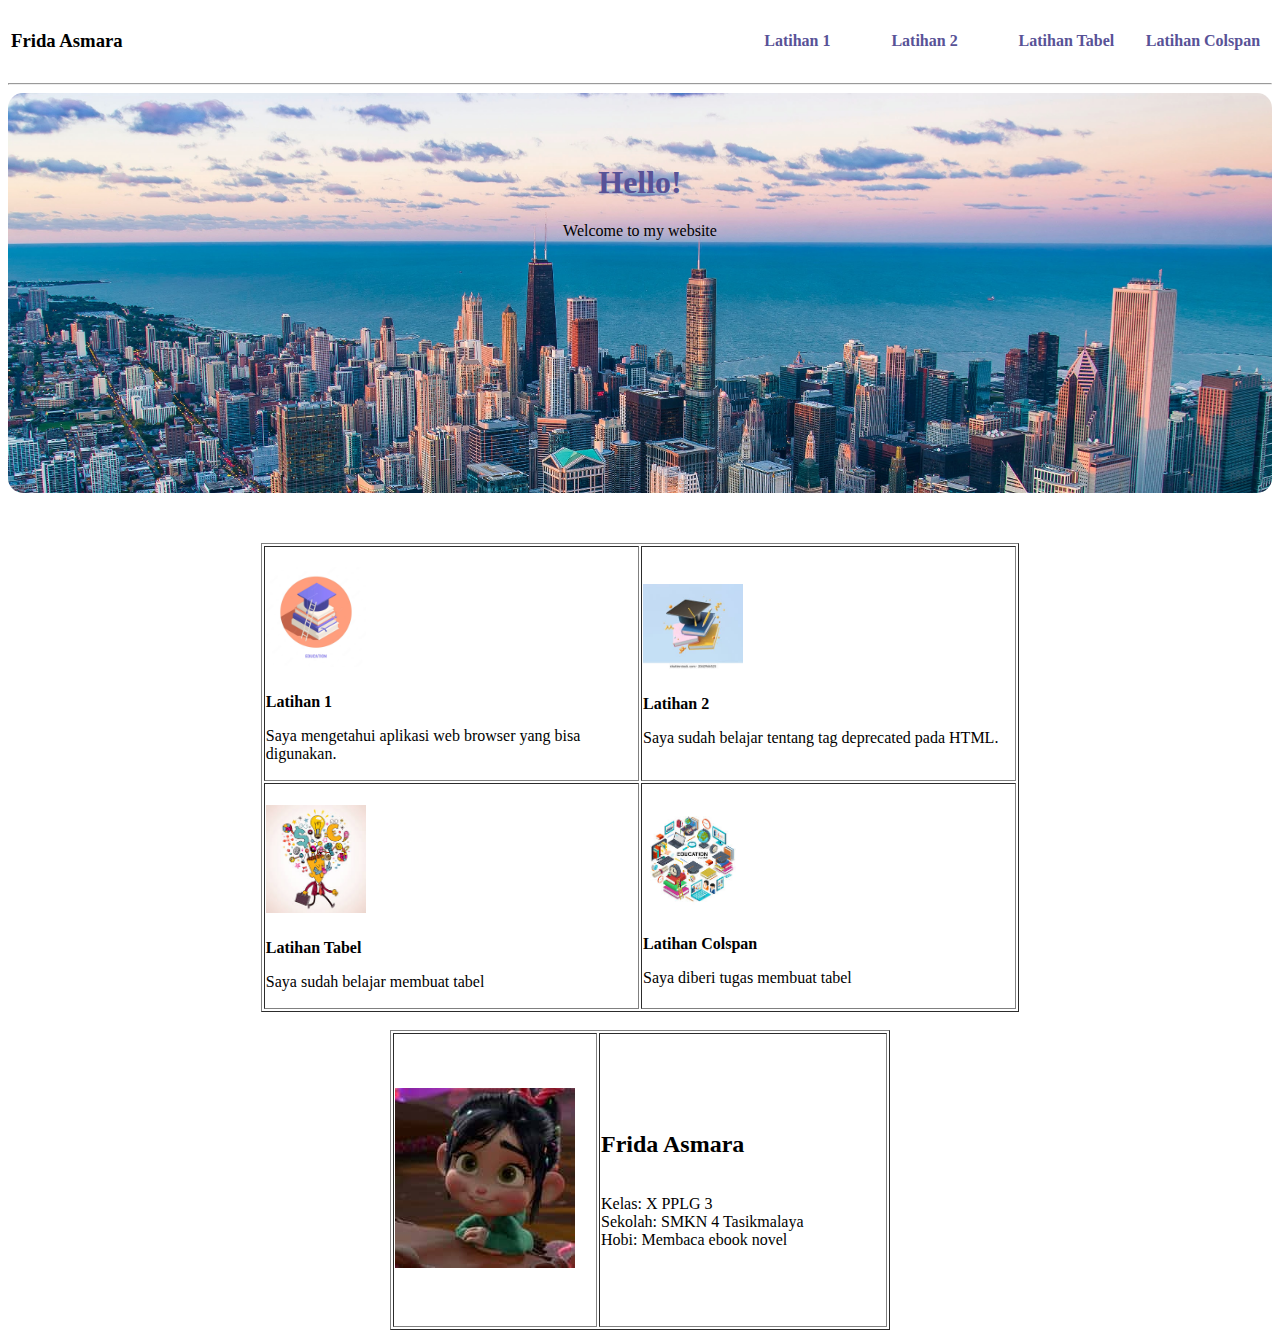
<file: Frida Asmara/index.html>
<!DOCTYPE html>
<html lang="en">

<head>
    <meta charset="UTF-8">
    <meta http-equiv="X-UA-Compatible" content="IE=edge">
    <meta name="viewport" content="width=device-width, initial-scale=1.0">
    <title>Tugas 1</title>
    <link rel="stylesheet" href="css/style.css">

</head>

<body>

    <!-- Navbar-->
    <table style="width:100%">
        <tr>
            <td width="60%">
                <h3>Frida Asmara</h3>
            </td>
            <td width="10%"> <a href="Latihan1.html">
                    <h4>Latihan 1</h4>
                </a></td>
            <td width="10%"> <a href="Latihan2.html">
                    <h4>Latihan 2</h4>
                </a></td>
            <td width="10%"> <a href="Latihan3.html">
                    <h4>Latihan Tabel</h4>
                </a></td>
            <td width="10%"> <a href="index.html">
                    <h4>Latihan Colspan</h4>
                </a></td>
        </tr>
    </table>
    <hr>
    <!-- end Navbar-->

    <!-- headline -->
    <div class="headline">
        <h1 style="color: rgb(88, 82, 151)"> Hello! </h1>
        <p>Welcome to my website</p>
    </div>


    <!-- table -->
    <div align="center">
        <table border="1" width="60%">
            <tr rowspan="2">
                <td width="500">
                    <h2><img src="image/iconlatihan1.jpg" width="100"></h2>
                    <b>Latihan 1</b>
                    <p>Saya mengetahui aplikasi web browser yang bisa digunakan.</p>
                </td>
                <td width="500">
                    <h2><img src="image/iconlatihan2.jpg" width="100"></h2>
                    <b>Latihan 2</b>
                    <p>Saya sudah belajar tentang tag deprecated pada HTML.</p>
                </td>
            </tr>
            <tr rowspan="2">
                <td width="500">
                    <h2><img src="image/iconlatihantabel.jpg" width="100"></h2>
                    <b>Latihan Tabel</b>
                    <p> Saya sudah belajar membuat tabel</p>
                </td>
                <td width="500">
                    <h2><img src="image/iconlatihancolspan.jpg" width="100"></h2>
                    <b>Latihan Colspan</b>
                    <p>Saya diberi tugas membuat tabel</p>
                </td>
            </tr>
        </table>
    </div>
    <br>

    <!-- biodata -->
    <div align="center">
        <table border="1" width="500" height="300">
            <td width="200"><img src="image/fotobiodata.jpg"></td>
            <td>
                <h2>Frida Asmara</h2><br>
                Kelas: X PPLG 3<br>
                Sekolah: SMKN 4 Tasikmalaya<br>
                Hobi: Membaca ebook novel<br>
            </td>
        </table>
    </div>

</body>

</html>
</file>
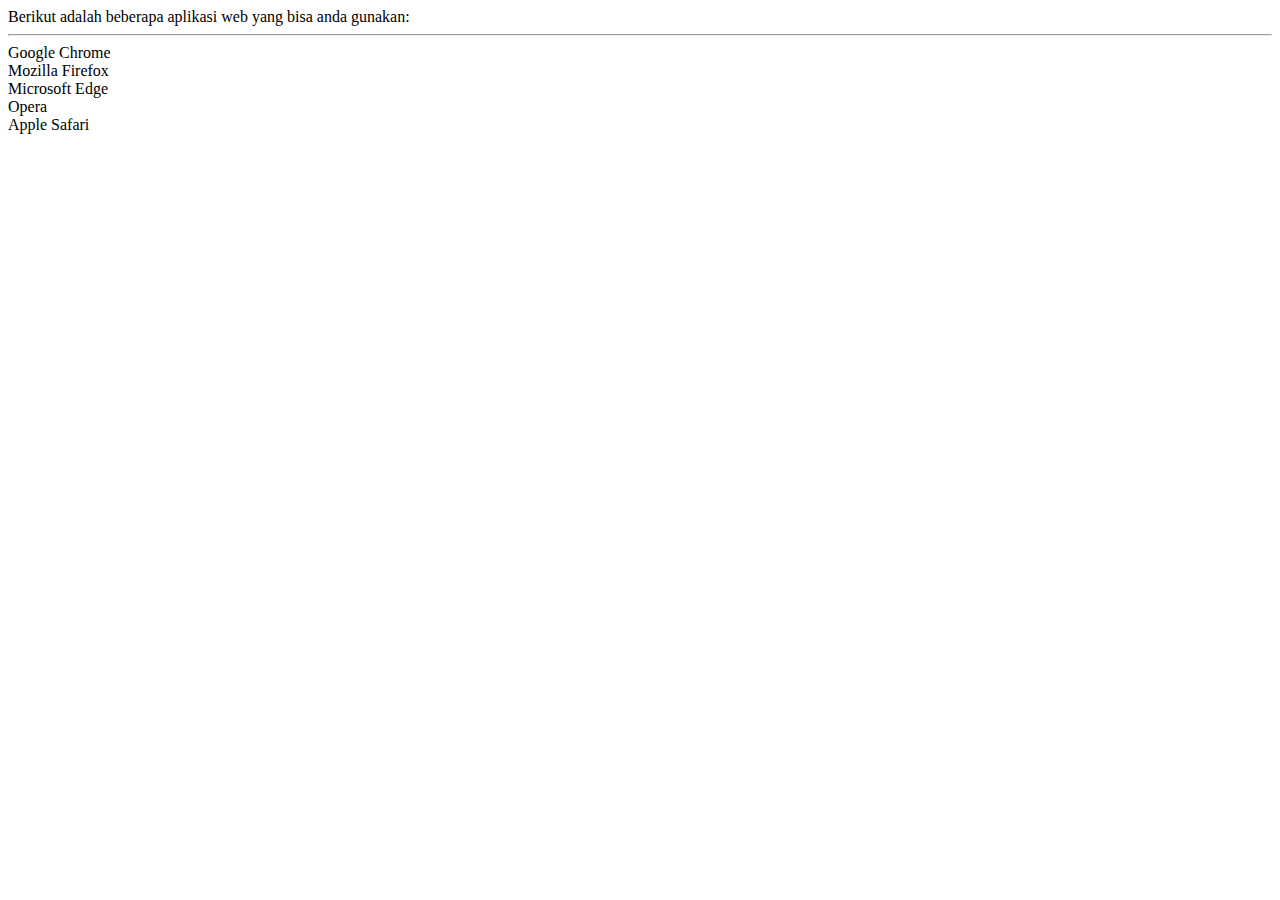
<file: Frida Asmara/latihan1.html>
<!DOCTYPE html>
<html lang="en">
<head>
    <meta charset="UTF-8">
    <meta http-equiv="X-UA-Compatible" content="IE=edge">
    <meta name="viewport" content="width=device-width, initial-scale=1.0">
    <title>Document</title>
</head>
<body>
    Berikut adalah beberapa aplikasi web yang bisa anda gunakan: <br>
    <hr>
    Google Chrome <br>
    Mozilla Firefox <br>
    Microsoft Edge <br>
    Opera <br>
    Apple Safari <br>
</body>
</html>
</file>
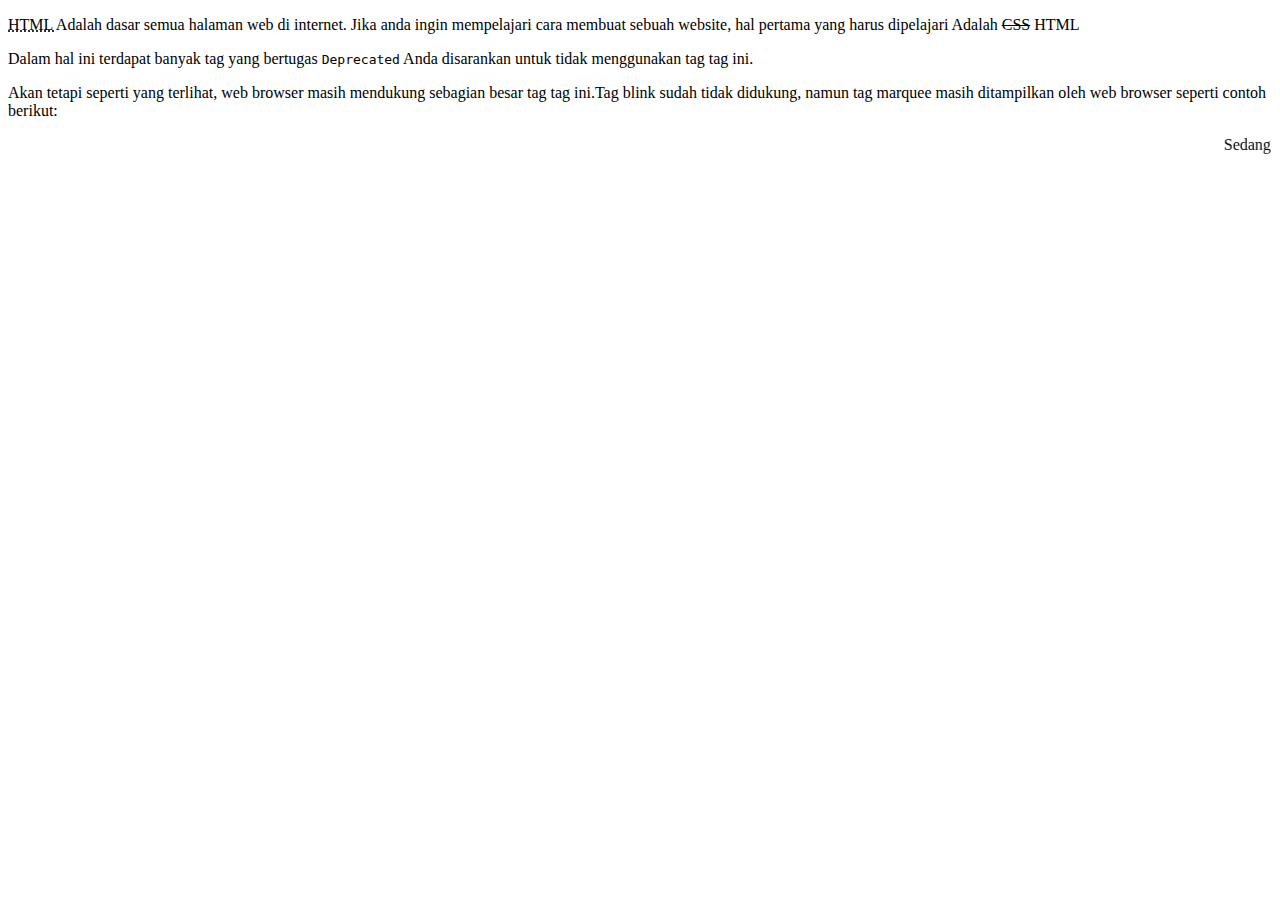
<file: Frida Asmara/latihan2.html>
<!DOCTYPE html>
<html lang="en">
<head>
    <meta charset="UTF-8">
    <meta http-equiv="X-UA-Compatible" content="IE=edge">
    <meta name="viewport" content="width=device-width, initial-scale=1.0">
    <title>Tag Depricated pada HTML</title>
</head>
<body>
    <p>
        <acronym title="Hyper Text Markup Language">
            HTML
        </acronym>
        Adalah dasar semua halaman web di internet. Jika anda ingin mempelajari cara membuat sebuah website, hal pertama yang harus dipelajari Adalah
        <strike>CSS</strike> HTML
    </p>
    <p>
        Dalam hal ini terdapat banyak tag yang bertugas <tt>Deprecated</tt>
        Anda disarankan untuk tidak menggunakan tag tag ini.
    </p>
    <p>
        Akan tetapi seperti yang terlihat, web browser masih mendukung sebagian 
        besar tag tag ini.<blink>Tag blink</blink> sudah tidak didukung, namun 
        tag marquee masih ditampilkan oleh web browser seperti contoh berikut:
    </p>
    <marquee>Sedang serius belajar HTML</marquee>
</body>
</html>
</file>
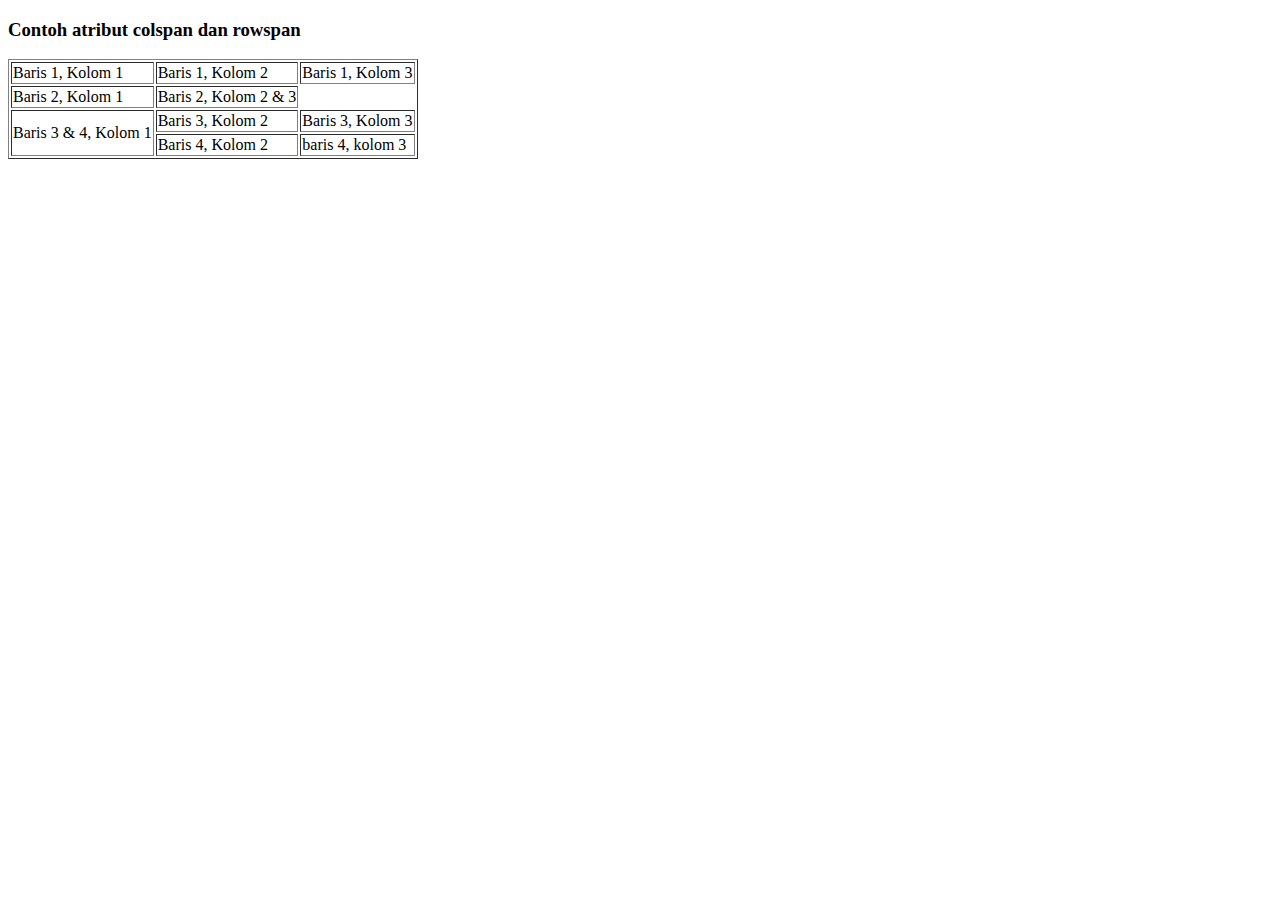
<file: Frida Asmara/latihan3.html>
<!DOCTYPE html>
<html lang="en">
<head>
    <meta charset="UTF-8">
    <meta http-equiv="X-UA-Compatible" content="IE=edge">
    <meta name="viewport" content="width=device-width, initial-scale=1.0">
    <title>Membuat tabel</title>
</head>
<body>
    <h3>Contoh atribut colspan dan rowspan</h3>
    <table border="1">
        <tr>
            <td>Baris 1, Kolom 1</td>
            <td>Baris 1, Kolom 2</td>
            <td>Baris 1, Kolom 3</td>
        </tr>
        <tr>
            <td>Baris 2, Kolom 1</td>
            <td cosplan="2">Baris 2, Kolom 2 & 3</td>
        </tr>
        <tr>
            <td rowspan="2"> Baris 3 & 4, Kolom 1</td>
            <td>Baris 3, Kolom 2</td>
            <td>Baris 3, Kolom 3</td>
        </tr>
        <tr>
            <td>Baris 4, Kolom 2</td>
            <td>baris 4, kolom 3</td>
        </tr>
    </table>
</body>
</html>
</file>
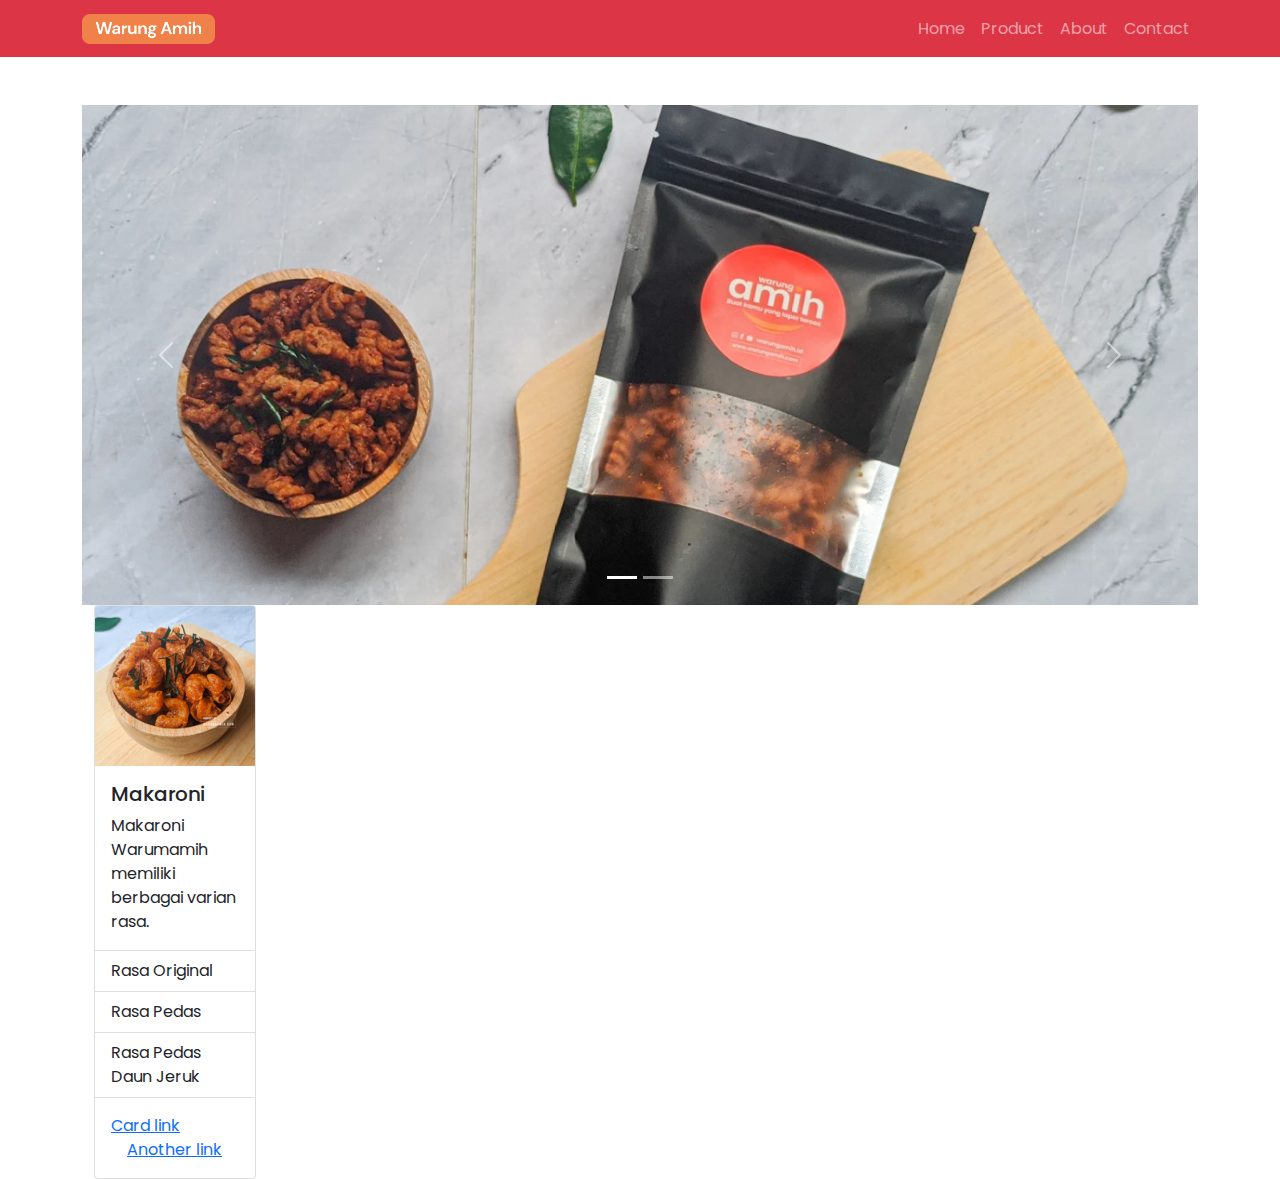
<file: Frida Asmara/warungamih/pages/homepage.html>
<!DOCTYPE html>
<html lang="en">

<head>
    <meta charset="UTF-8">
    <meta http-equiv="X-UA-Compatible" content="IE=edge">
    <meta name="viewport" content="width=device-width, initial-scale=1.0">
    <title>Web Project</title>
    <link rel="stylesheet" href="../assets/css/bootstrap.min.css">
    <link rel="stylesheet" href="../assets/css/style.css">
</head>

<body>

    <!-- navbar -->
    <nav class="navbar navbar-expand-lg navbar-dark bg-danger">
        <div class="container">
            <a class="navbar-brand" href="#">
                <img src="../assets/img/logo.png" alt="" width="100%" height="30" class="d-inline-block align-text-top">
            </a>

            <button class="navbar-toggler" type="button" data-toggle="collapse" data-target="#navbarNavDropdown"
                aria-controls="navbarNavDropdown" aria-expanded="false" aria-label="Toggle navigation">
                <span class="navbar-toggler-icon"></span>
            </button>
            <div class="collapse navbar-collapse" id="navbarNavDropdown">
                <ul class="navbar-nav ms-auto">
                    <li class="nav-item active">
                        <a class="nav-link" href="#">Home</a>
                    </li>
                    <li class="nav-item">
                        <a class="nav-link" href="#">Product</a>
                    </li>
                    <li class="nav-item">
                        <a class="nav-link" href="#">About</a>
                    </li>
                    <li class="nav-item">
                        <a class="nav-link" href="#">Contact</a>
                    </li>

                </ul>
            </div>
    </nav>
    <!-- end navbar-->

    <!-- Carousel -->
    <div class="container">

        <div id="carouselExampleIndicators" class="carousel slide mt-5" data-bs-ride="carousel">
            <div class="carousel-indicators">
                <button type="button" data-bs-target="#carouselExampleIndicators" data-bs-slide-to="0" class="active"
                    aria-current="true" aria-label="Slide 1"></button>
                <button type="button" data-bs-target="#carouselExampleIndicators" data-bs-slide-to="1"
                    aria-label="Slide 2"></button>
            </div>
            <div class="carousel-inner">
                <div class="carousel-item active carousel-gambar">
                    <img src="../assets/img/carousel-1.webp" class="d-block img-fluid gambar" alt="...">
                </div>
                <div class="carousel-item carousel-gambar">
                    <img src="../assets/img/carousel-2.webp" class="d-block img-fluid gambar" alt="...">
                </div>
                <button class="carousel-control-prev" type="button" data-bs-target="#carouselExampleIndicators"
                    data-bs-slide="prev">
                    <span class="carousel-control-prev-icon" aria-hidden="true"></span>
                    <span class="visually-hidden">Previous</span>
                </button>
                <button class="carousel-control-next" type="button" data-bs-target="#carouselExampleIndicators"
                    data-bs-slide="next">
                    <span class="carousel-control-next-icon" aria-hidden="true"></span>
                    <span class="visually-hidden">Next</span>
                </button>
            </div>
        </div>
        <!-- end carousel-->

        <!-- product -->
    <div class="container">
        <div class="row">
            <div class="col-lg-2 col-mg-2 col-sm-4 col-6">
            <div class="card">
                <img src="../assets/img/produk1.png" class="card-img-top" alt="...">
                <div class="card-body">
                  <h5 class="card-title">Makaroni</h5>
                  <p class="card-text">Makaroni Warumamih memiliki berbagai varian rasa.</p>
                </div>
                <ul class="list-group list-group-flush">
                  <li class="list-group-item">Rasa Original</li>
                  <li class="list-group-item">Rasa Pedas</li>
                  <li class="list-group-item">Rasa Pedas Daun Jeruk</li>
                </ul>
                <div class="card-body">
                  <a href="#" class="card-link">Card link</a>
                  <a href="#" class="card-link">Another link</a>
                </div>
                </div>
              </div>
</div>
</div>

        <!-- end product -->

        <script src="https://code.jquery.com/jquery-3.3.1.slim.min.js"
            integrity="sha384-q8i/X+965DzO0rT7abK41JStQIAqVgRVzpbzo5smXKp4YfRvH+8abtTE1Pi6jizo"
            crossorigin="anonymous"></script>
        <script src="https://cdn.jsdelivr.net/npm/popper.js@1.14.7/dist/umd/popper.min.js"
            integrity="sha384-UO2eT0CpHqdSJQ6hJty5KVphtPhzWj9WO1clHTMGa3JDZwrnQq4sF86dIHNDz0W1"
            crossorigin="anonymous"></script>
        <script src="https://cdn.jsdelivr.net/npm/bootstrap@4.3.1/dist/js/bootstrap.min.js"
            integrity="sha384-JjSmVgyd0p3pXB1rRibZUAYoIIy6OrQ6VrjIEaFf/nJGzIxFDsf4x0xIM+B07jRM"
            crossorigin="anonymous"></script>

        <script src="../assets/js/bootstrap.min.js"></script>
</body>

</html>
</file>
<file: Frida Asmara/css/style.css>
.headline {
    background-image: url('../image/bg2.jpg');
    background-repeat: no-repeat;
    background-size: 100%;
    text-align: center;
    max-width: 100%;
    height: 300px;
    padding-top: 50px;
    padding-bottom: 50px;
    border-radius: 15px;
    margin: 0 auto;
    margin-bottom: 50px;
}

a {
    text-decoration: none;
    color: rgb(88, 82, 151);
}
</file>
<file: Frida Asmara/warungamih/assets/css/style.css>
@import url('https://fonts.googleapis.com/css2?family=Poppins&display=swap');

body {
    font-family: 'Poppins', sans-serif;
}

.carousel-gambar {
    height: 500px;
}
</file>
